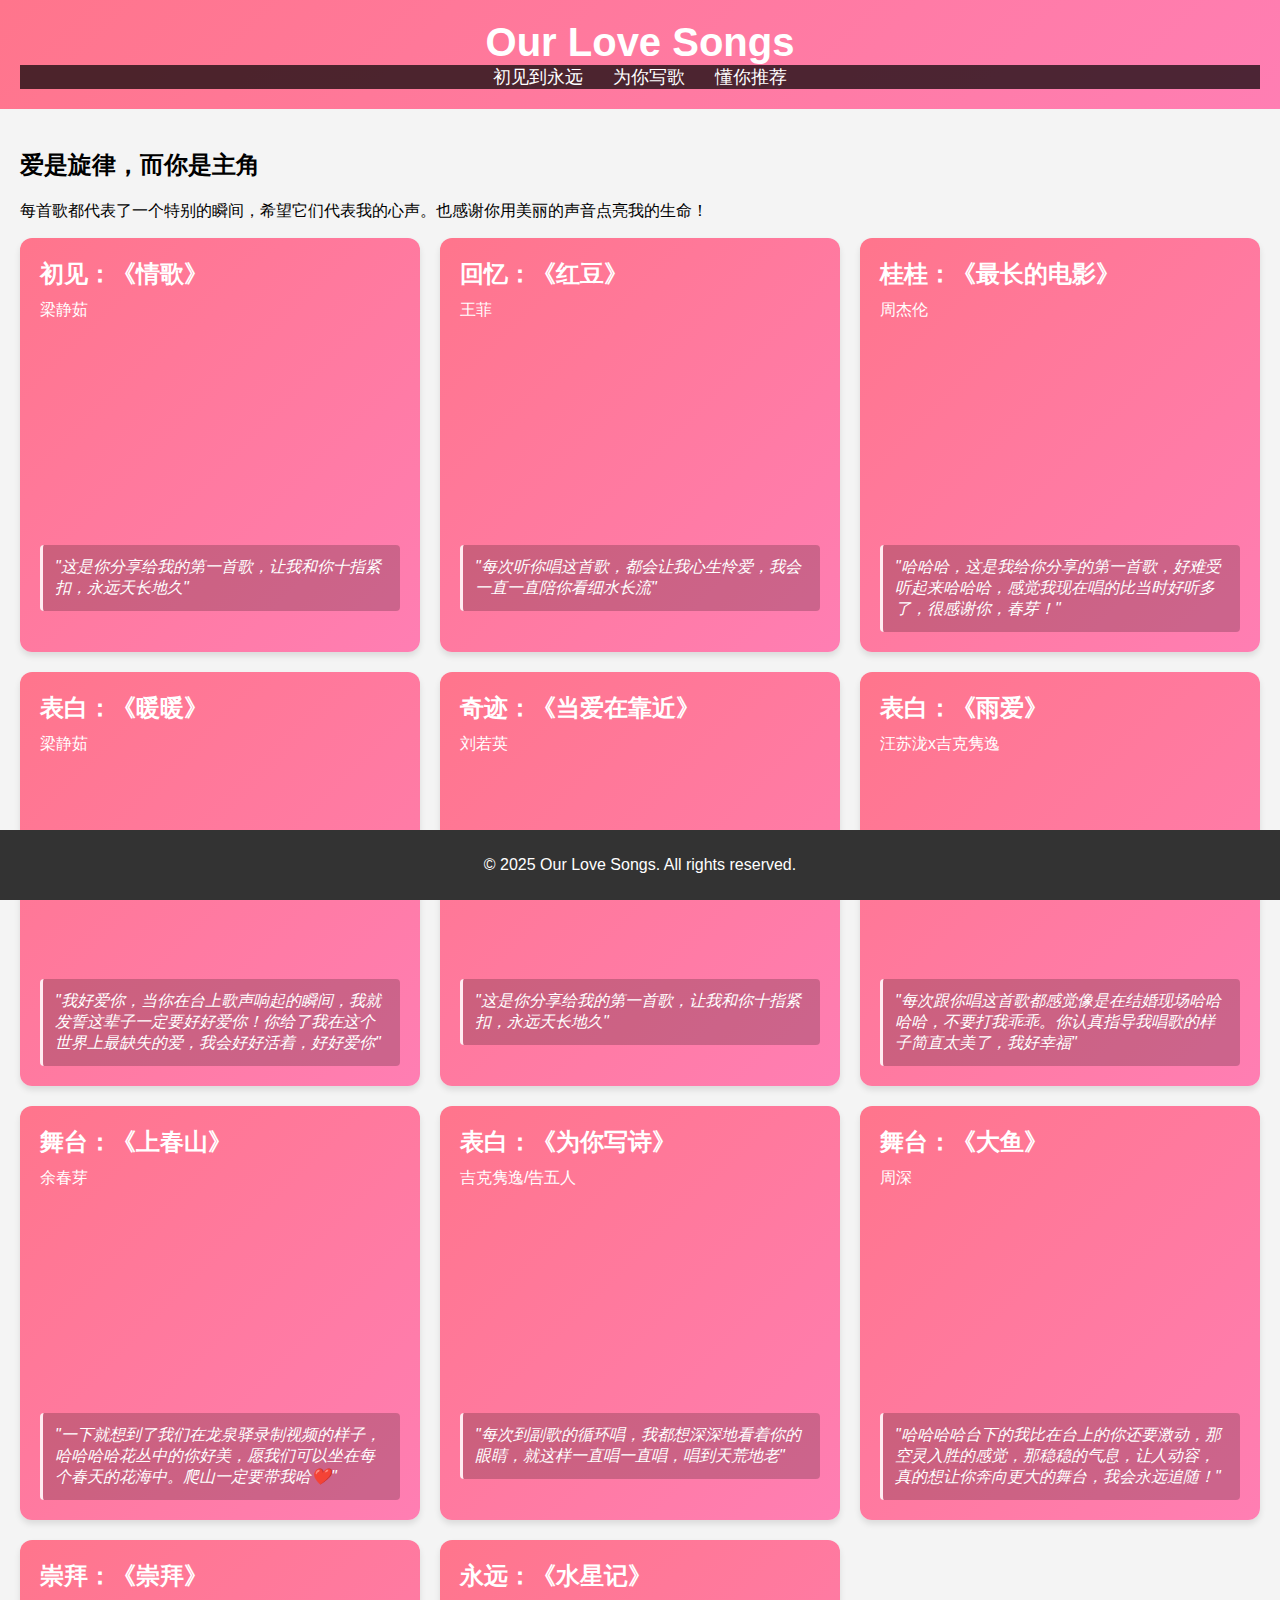
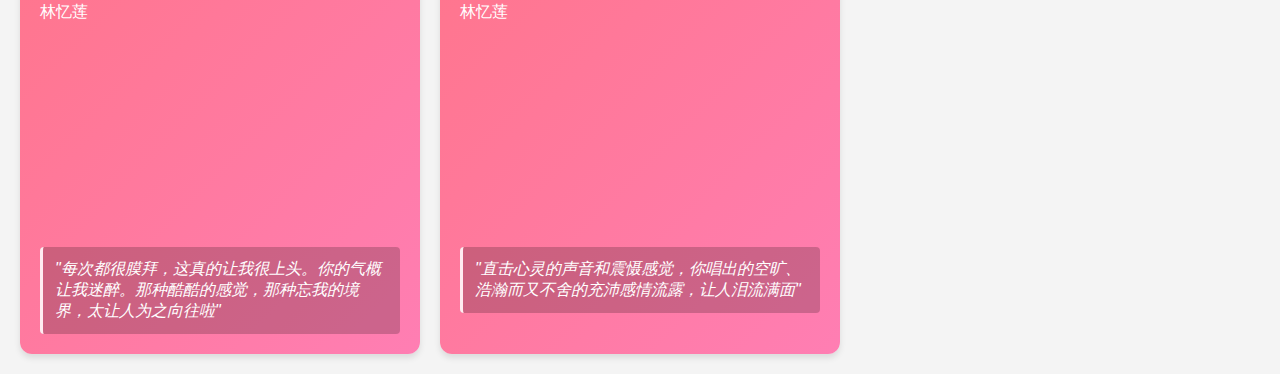
<file: music_website/index.html>
<!DOCTYPE HTML>
<html lang="en">
<head>
    <meta charset="UTF-8">
    <meta name="viewport" content="width=device-width, initial-scale=1.0">
    <title>Our Love Songs</title>
    <link rel="stylesheet" href="css/style.css">
    <script src="js/script.js" defer></script>
</head>
<body>
    <header>
        <div class="logo">
            <h1>Our Love Songs</h1>
        </div>
        <nav>
            <ul>
                <li><a href="index.html">初见到永远</a></li>
                <li><a href="makesong.html">为你写歌</a></li>
                <li><a href="continue.html">懂你推荐</a></li>
            </ul>
        </nav>
    </header>
    <main>
        <section class="intro">
            <h2>爱是旋律，而你是主角</h2>
            <p>每首歌都代表了一个特别的瞬间，希望它们代表我的心声。也感谢你用美丽的声音点亮我的生命！</p>
        </section>
        <section class="song-list">
            <div class="song-item">
                <h2>初见：《情歌》</h2>
                <p>梁静茹</p>
                <iframe src="//player.bilibili.com/player.html?isOutside=true&aid=217877491&bvid=BV1Ba411u7ev&cid=830213822&p=1" scrolling="no" border="0" frameborder="no" framespacing="0" allowfullscreen="true"></iframe>
                <p class="love-note">"这是你分享给我的第一首歌，让我和你十指紧扣，永远天长地久"</p>
            </div>
            <div class="song-item">
                <h2>回忆：《红豆》</h2>
                <p>王菲</p>
                <iframe src="//player.bilibili.com/player.html?isOutside=true&aid=417027830&bvid=BV1zV411v7UL&cid=307990153&p=1" scrolling="no" border="0" frameborder="no" framespacing="0" allowfullscreen="true"></iframe>
                <p class="love-note">"每次听你唱这首歌，都会让我心生怜爱，我会一直一直陪你看细水长流"</p>
            </div>
            <div class="song-item">
                <h2>桂桂：《最长的电影》</h2>
                <p>周杰伦</p>
                <iframe src="//player.bilibili.com/player.html?isOutside=true&aid=217877491&bvid=BV1Ba411u7ev&cid=830213822&p=1" scrolling="no" border="0" frameborder="no" framespacing="0" allowfullscreen="true"></iframe>
                <p class="love-note">"哈哈哈，这是我给你分享的第一首歌，好难受听起来哈哈哈，感觉我现在唱的比当时好听多了，很感谢你，春芽！"</p>
            </div>
            <div class="song-item">
                <h2>表白：《暖暖》</h2>
                <p>梁静茹</p>
                <iframe src="//player.bilibili.com/player.html?isOutside=true&aid=682570842&bvid=BV1cU4y1o7LL&cid=558474139&p=1" scrolling="no" border="0" frameborder="no" framespacing="0" allowfullscreen="true"></iframe>
                <p class="love-note">"我好爱你，当你在台上歌声响起的瞬间，我就发誓这辈子一定要好好爱你！你给了我在这个世界上最缺失的爱，我会好好活着，好好爱你"</p>
            </div>
            <div class="song-item">
                <h2>奇迹：《当爱在靠近》</h2>
                <p>刘若英</p>
                <iframe src="//player.bilibili.com/player.html?isOutside=true&aid=946201775&bvid=BV1mW4y1M7SG&cid=921222006&p=1" scrolling="no" border="0" frameborder="no" framespacing="0" allowfullscreen="true"></iframe>
                <p class="love-note">"这是你分享给我的第一首歌，让我和你十指紧扣，永远天长地久"</p>
            </div>
            <div class="song-item">
                <h2>表白：《雨爱》</h2>
                <p>汪苏泷x吉克隽逸</p>
                <iframe src="//player.bilibili.com/player.html?isOutside=true&aid=230644170&bvid=BV1dh411A7Fe&cid=1188613984&p=1" scrolling="no" border="0" frameborder="no" framespacing="0" allowfullscreen="true"></iframe>
                <p class="love-note">"每次跟你唱这首歌都感觉像是在结婚现场哈哈哈哈，不要打我乖乖。你认真指导我唱歌的样子简直太美了，我好幸福"</p>
            </div>
            <div class="song-item">
                <h2>舞台：《上春山》</h2>
                <p>余春芽</p>
                <iframe src="//player.bilibili.com/player.html?isOutside=true&aid=1000496925&bvid=BV11x4y117zC&cid=1436099906&p=1" scrolling="no" border="0" frameborder="no" framespacing="0" allowfullscreen="true"></iframe>
                <p class="love-note">"一下就想到了我们在龙泉驿录制视频的样子，哈哈哈哈花丛中的你好美，愿我们可以坐在每个春天的花海中。爬山一定要带我哈❤️"</p>
            </div>
            <div class="song-item">
                <h2>表白：《为你写诗》</h2>
                <p>吉克隽逸/告五人</p>
                <iframe src="//player.bilibili.com/player.html?isOutside=true&aid=1706418420&bvid=BV1DT42167ux&cid=1629874702&p=1" scrolling="no" border="0" frameborder="no" framespacing="0" allowfullscreen="true"></iframe>
                <p class="love-note">"每次到副歌的循环唱，我都想深深地看着你的眼睛，就这样一直唱一直唱，唱到天荒地老"</p>
            </div>
            <div class="song-item">
                <h2>舞台：《大鱼》</h2>
                <p>周深</p>
                <iframe src="//player.bilibili.com/player.html?isOutside=true&aid=87431448&bvid=BV1t741187Wk&cid=149392952&p=1" scrolling="no" border="0" frameborder="no" framespacing="0" allowfullscreen="true"></iframe>
                <p class="love-note">"哈哈哈哈台下的我比在台上的你还要激动，那空灵入胜的感觉，那稳稳的气息，让人动容，真的想让你奔向更大的舞台，我会永远追随！"</p>
            </div>
            <div class="song-item">
                <h2>崇拜：《崇拜》</h2>
                <p>林忆莲</p>
                <iframe src="//player.bilibili.com/player.html?isOutside=true&aid=113602035974813&bvid=BV1w3ieYcEjz&cid=27199671385&p=1" scrolling="no" border="0" frameborder="no" framespacing="0" allowfullscreen="true"></iframe>
                <p class="love-note">"每次都很膜拜，这真的让我很上头。你的气概让我迷醉。那种酷酷的感觉，那种忘我的境界，太让人为之向往啦"</p>
            </div>
            <div class="song-item">
                <h2>永远：《水星记》</h2>
                <p>林忆莲</p>
                <iframe src="//player.bilibili.com/player.html?isOutside=true&aid=19521652&bvid=BV1bW411E7w3&cid=31833876&p=1" scrolling="no" border="0" frameborder="no" framespacing="0" allowfullscreen="true"></iframe>
                <p class="love-note">"直击心灵的声音和震慑感觉，你唱出的空旷、浩瀚而又不舍的充沛感情流露，让人泪流满面"</p>
            </div>
        </section>
    </main>
    <footer>
        <p>&copy; 2025 Our Love Songs. All rights reserved.</p>
    </footer>
</body>
</html>
</file>
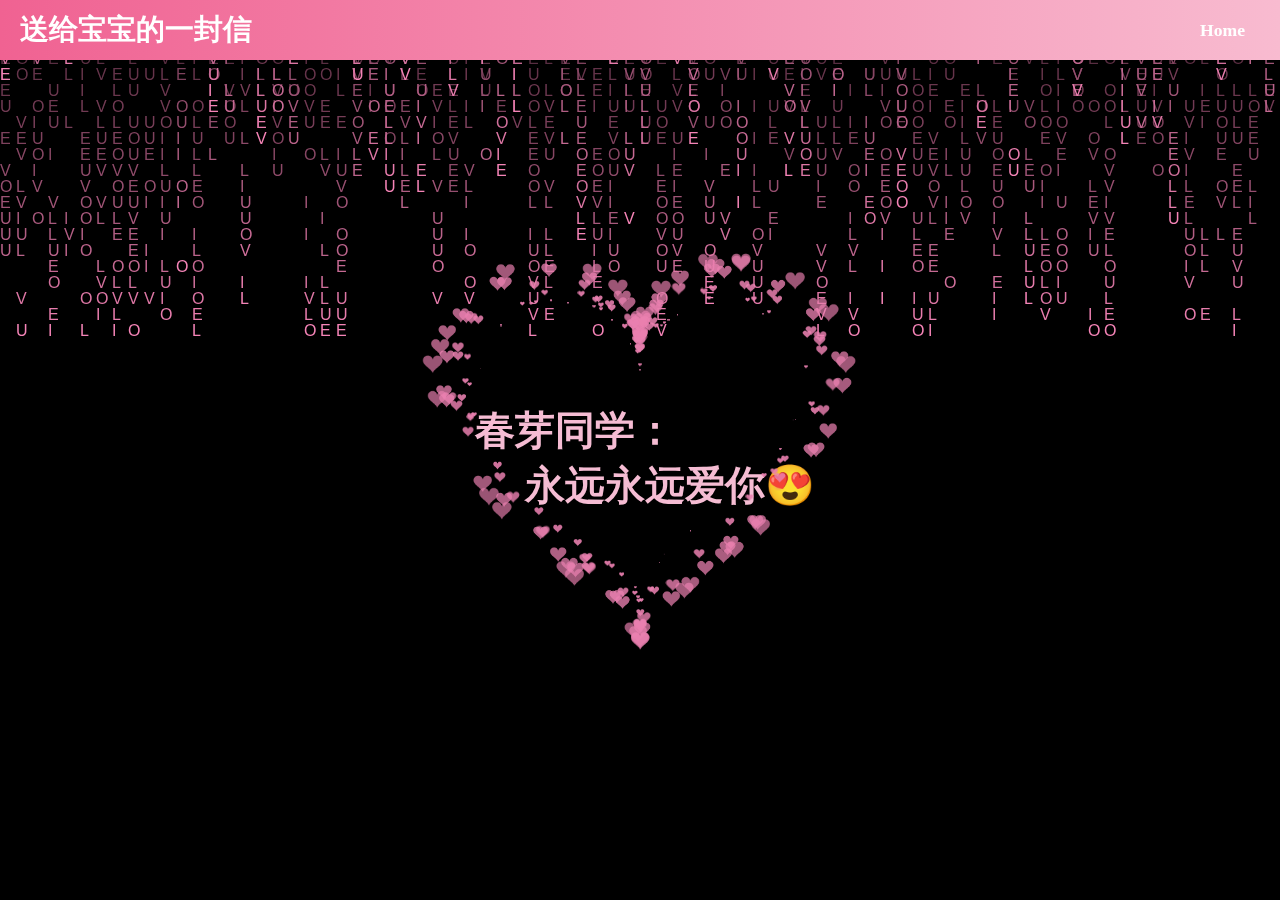
<file: love_hack.html>
<!DOCTYPE html>
<html>
<meta http-equiv="Content-Type" content="text/html; charset=utf-8" />

<head>
    <title>元旦快乐🎉</title>
    <meta name="Keywords" content="love">
    <meta name="Description" content="爱心代码，HTML文件，程序员何未来GitHub爱心代码项目">
    <!--     github.com/he-weilai/love-code -->
</head>

<body> <canvas id="canvas"></canvas>
    <style type="text/css">
        body {
            margin: 0;
            padding: 0;
            overflow: hidden;
        }
    </style>
    <link href="css/default.css" type="text/css" rel="stylesheet">

    <script type="text/javascript">
        var canvas = document.getElementById('canvas');
        var ctx = canvas.getContext('2d');


        canvas.height = window.innerHeight;
        canvas.width = window.innerWidth;

        var texts = 'I LOVE U'.split('');

        var fontSize = 16;
        var columns = canvas.width / fontSize;
        // 用于计算输出文字时坐标，所以长度即为列数
        var drops = [];
        //初始值
        for (var x = 0; x < columns; x++) {
            drops[x] = 1;
        }

        function draw() {
            //让背景逐渐由透明到不透明
            ctx.fillStyle = 'rgba(0, 0, 0, 0.05)';
            ctx.fillRect(0, 0, canvas.width, canvas.height);
            //文字颜色
            ctx.fillStyle = '#f584b7';
            ctx.font = fontSize + 'px arial';
            //逐行输出文字
            for (var i = 0; i < drops.length; i++) {
                var text = texts[Math.floor(Math.random() * texts.length)];
                ctx.fillText(text, i * fontSize, drops[i] * fontSize);

                if (drops[i] * fontSize > canvas.height || Math.random() > 0.95) {
                    drops[i] = 0;
                }

                drops[i]++;
            }
        }
        setInterval(draw, 33);
    </script>
</body>

</html>
<!DOCTYPE HTML PUBLIC "-//W3C//DTD HTML 4.0 Transitional//EN">
<HTML>

<HEAD>
    <TITLE> love</TITLE>
    <meta http-equiv="Content-Type" content="text/html; charset=utf-8" />
    <META NAME="Generator" CONTENT="EditPlus">
    <META NAME="Author" CONTENT="">
    <META NAME="Keywords" CONTENT="">
    <META NAME="Description" CONTENT="">
    <meta charset="UTF-8">
    <style>
        html,
        body {
            height: 100%;
            padding: 0;
            margin: 0;
            background: rgb(0, 0, 0);
        }

        canvas {
            position: absolute;
            width: 100%;
            height: 100%;
        }

        #child {
            position: fixed;
            top: 50%;
            left: 50%;
            margin-top: -75px;
            margin-left: -100px;

        }

        h4 {
            font-family: "STKaiti";
            font-size: 40px;
            color: #f5bcd3;
            position: relative;
            top: -180px;
            left: -65px;
        }
    </style>
</head>

<body>
    <!-- 美观的导航栏 -->
    <nav>
        <div class="logo">
            <a href="love_letter.html">送给宝宝的一封信</a>
        </div>
        <ul>
            <li><a href="index.html">Home</a></li>
        </ul>
    </nav>
    <div id="child" style="margin-top: 80px;">
        <h4>春芽同学：<br> &nbsp;&nbsp;&nbsp;&nbsp;&nbsp;永远永远爱你😍</h4>
    </div>
    <!--这里写名字❤！！！-->
    <canvas id="pinkboard"></canvas>
    <!-- <canvas id= "canvas"></canvas>  -->
    <script>
        /*
       * Settings
       */
        var settings = {
            particles: {
                length: 500, // maximum amount of particles
                duration: 2, // particle duration in sec
                velocity: 100, // particle velocity in pixels/sec
                effect: -0.75, // play with this for a nice effect
                size: 30, // particle size in pixels
            },
        };

        /*
         * RequestAnimationFrame polyfill by Erik Möller
         */
        (function () { var b = 0; var c = ["ms", "moz", "webkit", "o"]; for (var a = 0; a < c.length && !window.requestAnimationFrame; ++a) { window.requestAnimationFrame = window[c[a] + "RequestAnimationFrame"]; window.cancelAnimationFrame = window[c[a] + "CancelAnimationFrame"] || window[c[a] + "CancelRequestAnimationFrame"] } if (!window.requestAnimationFrame) { window.requestAnimationFrame = function (h, e) { var d = new Date().getTime(); var f = Math.max(0, 16 - (d - b)); var g = window.setTimeout(function () { h(d + f) }, f); b = d + f; return g } } if (!window.cancelAnimationFrame) { window.cancelAnimationFrame = function (d) { clearTimeout(d) } } }());

        /*
         * Point class
         */
        var Point = (function () {
            function Point(x, y) {
                this.x = (typeof x !== 'undefined') ? x : 0;
                this.y = (typeof y !== 'undefined') ? y : 0;
            }
            Point.prototype.clone = function () {
                return new Point(this.x, this.y);
            };
            Point.prototype.length = function (length) {
                if (typeof length == 'undefined')
                    return Math.sqrt(this.x * this.x + this.y * this.y);
                this.normalize();
                this.x *= length;
                this.y *= length;
                return this;
            };
            Point.prototype.normalize = function () {
                var length = this.length();
                this.x /= length;
                this.y /= length;
                return this;
            };
            return Point;
        })();

        /*
         * Particle class
         */
        var Particle = (function () {
            function Particle() {
                this.position = new Point();
                this.velocity = new Point();
                this.acceleration = new Point();
                this.age = 0;
            }
            Particle.prototype.initialize = function (x, y, dx, dy) {
                this.position.x = x;
                this.position.y = y;
                this.velocity.x = dx;
                this.velocity.y = dy;
                this.acceleration.x = dx * settings.particles.effect;
                this.acceleration.y = dy * settings.particles.effect;
                this.age = 0;
            };
            Particle.prototype.update = function (deltaTime) {
                this.position.x += this.velocity.x * deltaTime;
                this.position.y += this.velocity.y * deltaTime;
                this.velocity.x += this.acceleration.x * deltaTime;
                this.velocity.y += this.acceleration.y * deltaTime;
                this.age += deltaTime;
            };
            Particle.prototype.draw = function (context, image) {
                function ease(t) {
                    return (--t) * t * t + 1;
                }
                var size = image.width * ease(this.age / settings.particles.duration);
                context.globalAlpha = 1 - this.age / settings.particles.duration;
                context.drawImage(image, this.position.x - size / 2, this.position.y - size / 2, size, size);
            };
            return Particle;
        })();

        /*
         * ParticlePool class
         */
        var ParticlePool = (function () {
            var particles,
                firstActive = 0,
                firstFree = 0,
                duration = settings.particles.duration;

            function ParticlePool(length) {
                // create and populate particle pool
                particles = new Array(length);
                for (var i = 0; i < particles.length; i++)
                    particles[i] = new Particle();
            }
            ParticlePool.prototype.add = function (x, y, dx, dy) {
                particles[firstFree].initialize(x, y, dx, dy);

                // handle circular queue
                firstFree++;
                if (firstFree == particles.length) firstFree = 0;
                if (firstActive == firstFree) firstActive++;
                if (firstActive == particles.length) firstActive = 0;
            };
            ParticlePool.prototype.update = function (deltaTime) {
                var i;

                // update active particles
                if (firstActive < firstFree) {
                    for (i = firstActive; i < firstFree; i++)
                        particles[i].update(deltaTime);
                }
                if (firstFree < firstActive) {
                    for (i = firstActive; i < particles.length; i++)
                        particles[i].update(deltaTime);
                    for (i = 0; i < firstFree; i++)
                        particles[i].update(deltaTime);
                }

                // remove inactive particles
                while (particles[firstActive].age >= duration && firstActive != firstFree) {
                    firstActive++;
                    if (firstActive == particles.length) firstActive = 0;
                }


            };
            ParticlePool.prototype.draw = function (context, image) {
                // draw active particles
                if (firstActive < firstFree) {
                    for (i = firstActive; i < firstFree; i++)
                        particles[i].draw(context, image);
                }
                if (firstFree < firstActive) {
                    for (i = firstActive; i < particles.length; i++)
                        particles[i].draw(context, image);
                    for (i = 0; i < firstFree; i++)
                        particles[i].draw(context, image);
                }
            };
            return ParticlePool;
        })();

        /*
         * Putting it all together
         */
        (function (canvas) {
            var context = canvas.getContext('2d'),
                particles = new ParticlePool(settings.particles.length),
                particleRate = settings.particles.length / settings.particles.duration, // particles/sec
                time;

            // get point on heart with -PI <= t <= PI
            function pointOnHeart(t) {
                return new Point(
                    160 * Math.pow(Math.sin(t), 3),
                    130 * Math.cos(t) - 50 * Math.cos(2 * t) - 20 * Math.cos(3 * t) - 10 * Math.cos(4 * t) + 25
                );
            }

            // creating the particle image using a dummy canvas
            var image = (function () {
                var canvas = document.createElement('canvas'),
                    context = canvas.getContext('2d');
                canvas.width = settings.particles.size;
                canvas.height = settings.particles.size;
                // helper function to create the path
                function to(t) {
                    var point = pointOnHeart(t);
                    point.x = settings.particles.size / 2 + point.x * settings.particles.size / 350;
                    point.y = settings.particles.size / 2 - point.y * settings.particles.size / 350;
                    return point;
                }
                // create the path
                context.beginPath();
                var t = -Math.PI;
                var point = to(t);
                context.moveTo(point.x, point.y);
                while (t < Math.PI) {
                    t += 0.01; // baby steps!
                    point = to(t);
                    context.lineTo(point.x, point.y);
                }
                context.closePath();
                // create the fill
                context.fillStyle = '#ea80b0';
                context.fill();
                // create the image
                var image = new Image();
                image.src = canvas.toDataURL();
                return image;
            })();

            // render that thing!
            function render() {
                // next animation frame
                requestAnimationFrame(render);

                // update time
                var newTime = new Date().getTime() / 1000,
                    deltaTime = newTime - (time || newTime);
                time = newTime;

                // clear canvas
                context.clearRect(0, 0, canvas.width, canvas.height);

                // create new particles
                var amount = particleRate * deltaTime;
                for (var i = 0; i < amount; i++) {
                    var pos = pointOnHeart(Math.PI - 2 * Math.PI * Math.random());
                    var dir = pos.clone().length(settings.particles.velocity);
                    particles.add(canvas.width / 2 + pos.x, canvas.height / 2 - pos.y, dir.x, -dir.y);
                }

                // update and draw particles
                particles.update(deltaTime);
                particles.draw(context, image);
            }

            // handle (re-)sizing of the canvas
            function onResize() {
                canvas.width = canvas.clientWidth;
                canvas.height = canvas.clientHeight;
            }
            window.onresize = onResize;

            // delay rendering bootstrap
            setTimeout(function () {
                onResize();
                render();
            }, 10);
        })(document.getElementById('pinkboard'));




    </script>

</BODY>
<!--                           
<audio controls>
  <source src="Alan Walker-Faded.mp3" type="audio/ogg">
  <source src="Alan Walker-Faded.mp3" type="audio/mpeg">
</audio >
     -->


</HTML>
</file>
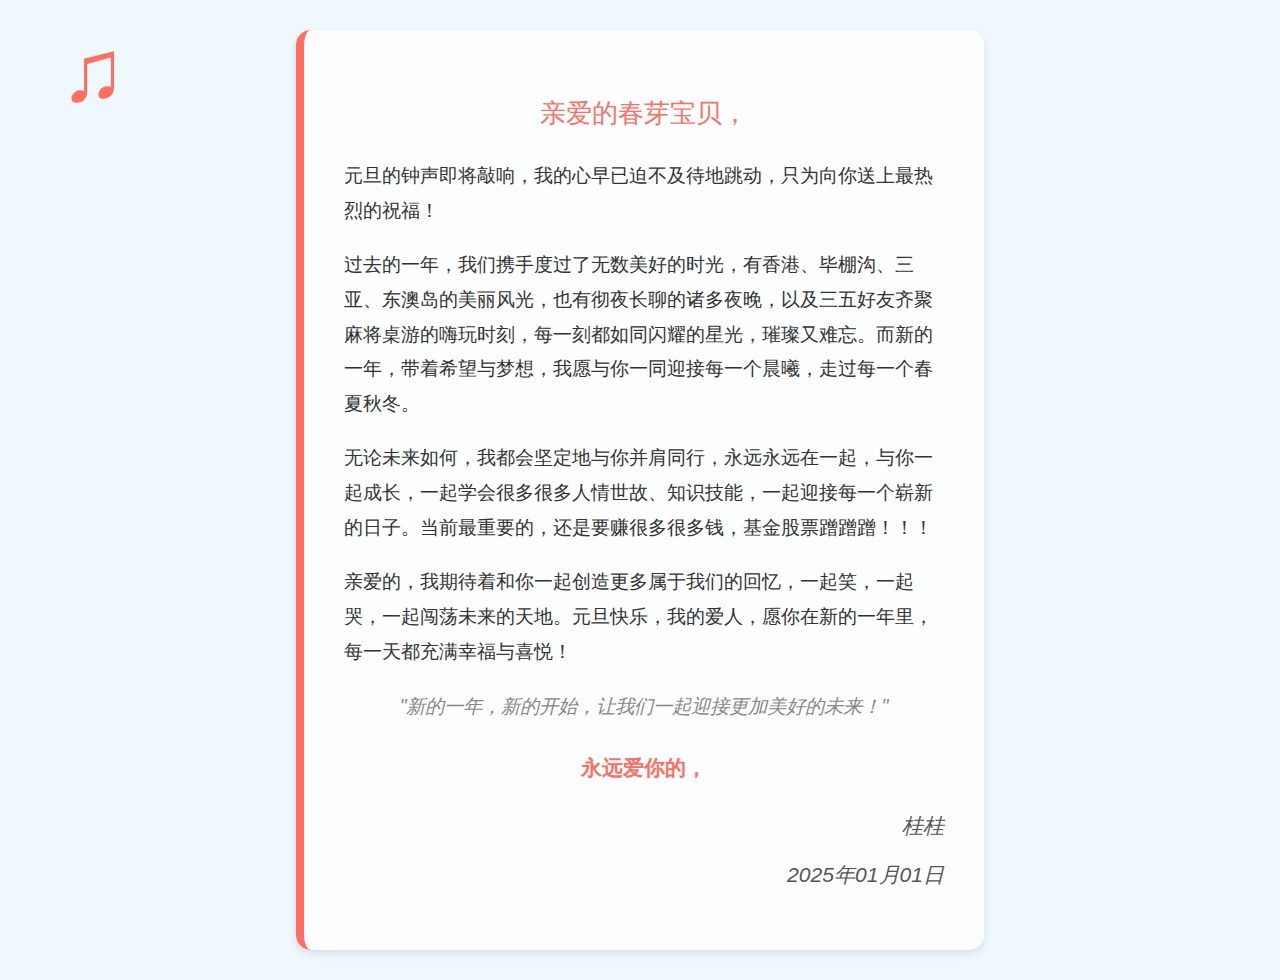
<file: love_letter.html>
<!DOCTYPE html>
<html lang="zh">
<head>
    <meta charset="UTF-8">
    <meta name="viewport" content="width=device-width, initial-scale=1.0">
    <title>亲爱的，写给你的一封信</title>
    <style>
        body {
            font-family: 'Arial', sans-serif;
            margin: 0;
            padding: 0;
            background-color: #f0f8ff;
            background-image: url('https://cdn.pixabay.com/photo/2016/11/18/17/34/music-1837419_960_720.jpg');
            background-size: cover;
            background-position: center;
            background-attachment: fixed;
        }
        .letter {
            max-width: 600px;
            margin: 30px auto;
            padding: 40px;
            background-color: rgba(255, 255, 255, 0.8); /* 半透明背景 */
            border-radius: 15px;
            box-shadow: 0 4px 8px rgba(0, 0, 0, 0.1);
            border-left: 8px solid #ff6f61;
            font-size: 1.1em;
        }
        .greeting {
            font-size: 1.5em;
            color: #ff6f61;
            margin-bottom: 20px;
            text-align: center;
        }
        .body {
            font-size: 1.1em;
            line-height: 1.8;
            color: #333;
            margin-bottom: 30px;
            position: relative;
        }
        .quote {
            font-style: italic;
            color: #888;
            margin-top: 20px;
            text-align: center;
        }
        .closing {
            font-size: 1.2em;
            font-weight: bold;
            color: #ff6f61;
            margin-bottom: 20px;
            text-align: center;
        }
        .signature {
            text-align: right;
            font-size: 1.2em;
            font-style: italic;
            color: #555;
            margin-top: 30px;
        }
        .heart {
            color: #ff6f61;
            font-size: 1.5em;
        }

        /* 音符装饰 */
        .music-notes {
            position: absolute;
            top: 20px;
            left: 10px;
            font-size: 2em;
            color: #ff6f61;
        }
        .music-notes:after {
            content: '\266B'; /* 音符符号 */
            position: absolute;
            top: 0;
            left: 50px;
            font-size: 2.5em;
        }
    </style>
</head>
<body>

    <div class="letter">
        <div class="music-notes"></div>

        <div class="greeting">
            <p>亲爱的春芽宝贝，</p>
        </div>

        <div class="body">
            <p>元旦的钟声即将敲响，我的心早已迫不及待地跳动，只为向你送上最热烈的祝福！</p>
            <p>过去的一年，我们携手度过了无数美好的时光，有香港、毕棚沟、三亚、东澳岛的美丽风光，也有彻夜长聊的诸多夜晚，以及三五好友齐聚麻将桌游的嗨玩时刻，每一刻都如同闪耀的星光，璀璨又难忘。而新的一年，带着希望与梦想，我愿与你一同迎接每一个晨曦，走过每一个春夏秋冬。</p>
            <p>无论未来如何，我都会坚定地与你并肩同行，永远永远在一起，与你一起成长，一起学会很多很多人情世故、知识技能，一起迎接每一个崭新的日子。当前最重要的，还是要赚很多很多钱，基金股票蹭蹭蹭！！！</p>
            <p>亲爱的，我期待着和你一起创造更多属于我们的回忆，一起笑，一起哭，一起闯荡未来的天地。元旦快乐，我的爱人，愿你在新的一年里，每一天都充满幸福与喜悦！</p>
            <p class="quote">"新的一年，新的开始，让我们一起迎接更加美好的未来！"</p>
        </div>

        <div class="closing">
            <p>永远爱你的，</p>
        </div>

        <div class="signature">
            <p>桂桂</p>
            <p>2025年01月01日</p>
        </div>
    </div>

</body>
</html>
</file>
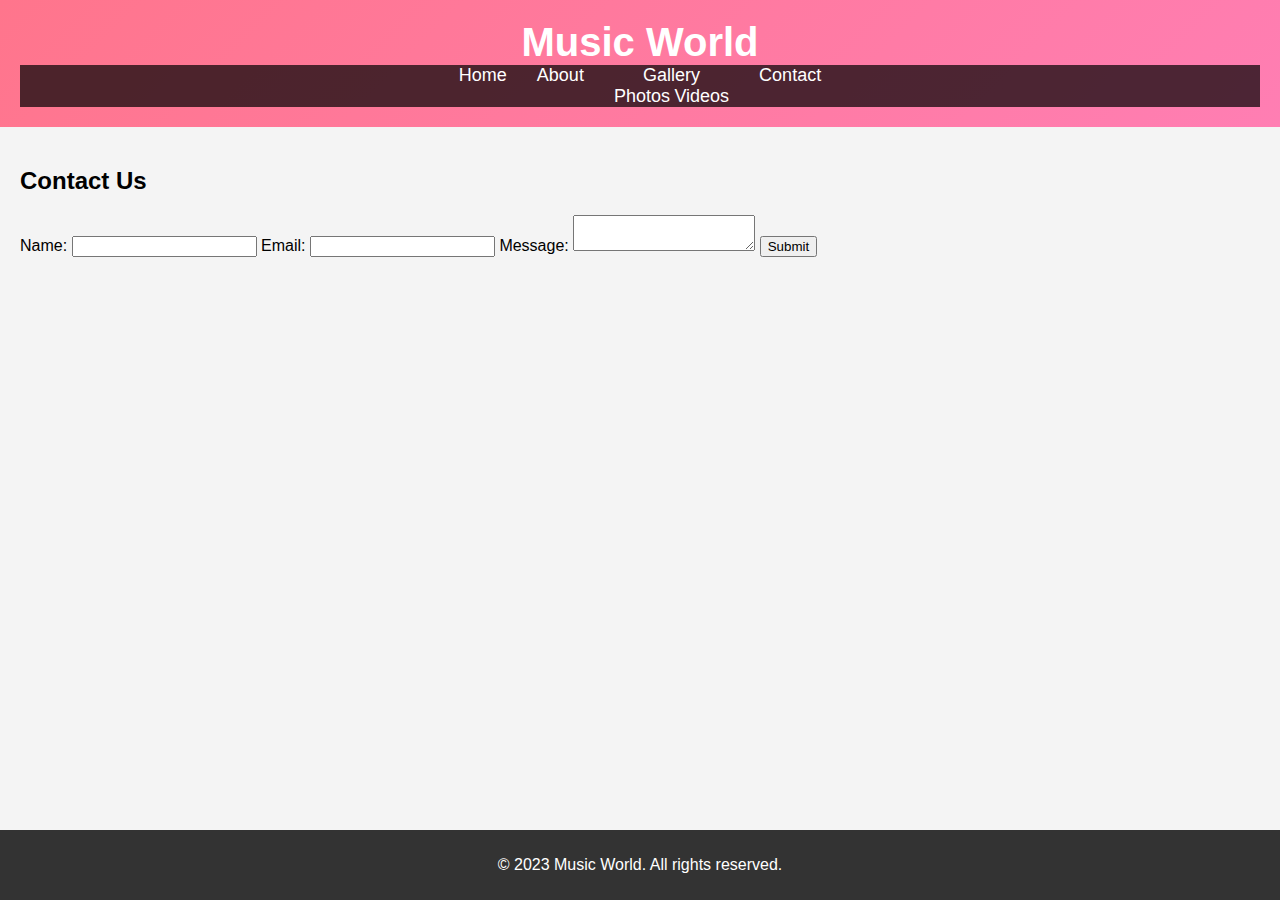
<file: music_website/contact.html>
<!DOCTYPE HTML>
<html>
<head>
    <title>Contact Us - Music Website</title>
    <meta http-equiv="content-type" content="text/html; charset=UTF-8">
    <meta name="viewport" content="width=device-width, initial-scale=1, maximum-scale=1, user-scalable=no">
    <link href="css/style.css" type="text/css" rel="stylesheet">
</head>
<body>
    <header>
        <div class="logo">
            <h1>Music World</h1>
        </div>
        <nav>
            <ul>
                <li><a href="index.html">Home</a></li>
                <li><a href="about.html">About</a></li>
                <li class="dropdown">
                    <a href="javascript:void(0)" class="dropbtn">Gallery</a>
                    <div class="dropdown-content">
                        <a href="gallery.html">Photos</a>
                        <a href="videos.html">Videos</a>
                    </div>
                </li>
                <li><a href="contact.html">Contact</a></li>
            </ul>
        </nav>
    </header>
    <main>
        <section class="content">
            <h2>Contact Us</h2>
            <form>
                <label for="name">Name:</label>
                <input type="text" id="name" name="name" required>
                <label for="email">Email:</label>
                <input type="email" id="email" name="email" required>
                <label for="message">Message:</label>
                <textarea id="message" name="message" required></textarea>
                <button type="submit">Submit</button>
            </form>
        </section>
    </main>
    <footer>
        <p>&copy; 2023 Music World. All rights reserved.</p>
    </footer>
</body>
</html>
</file>
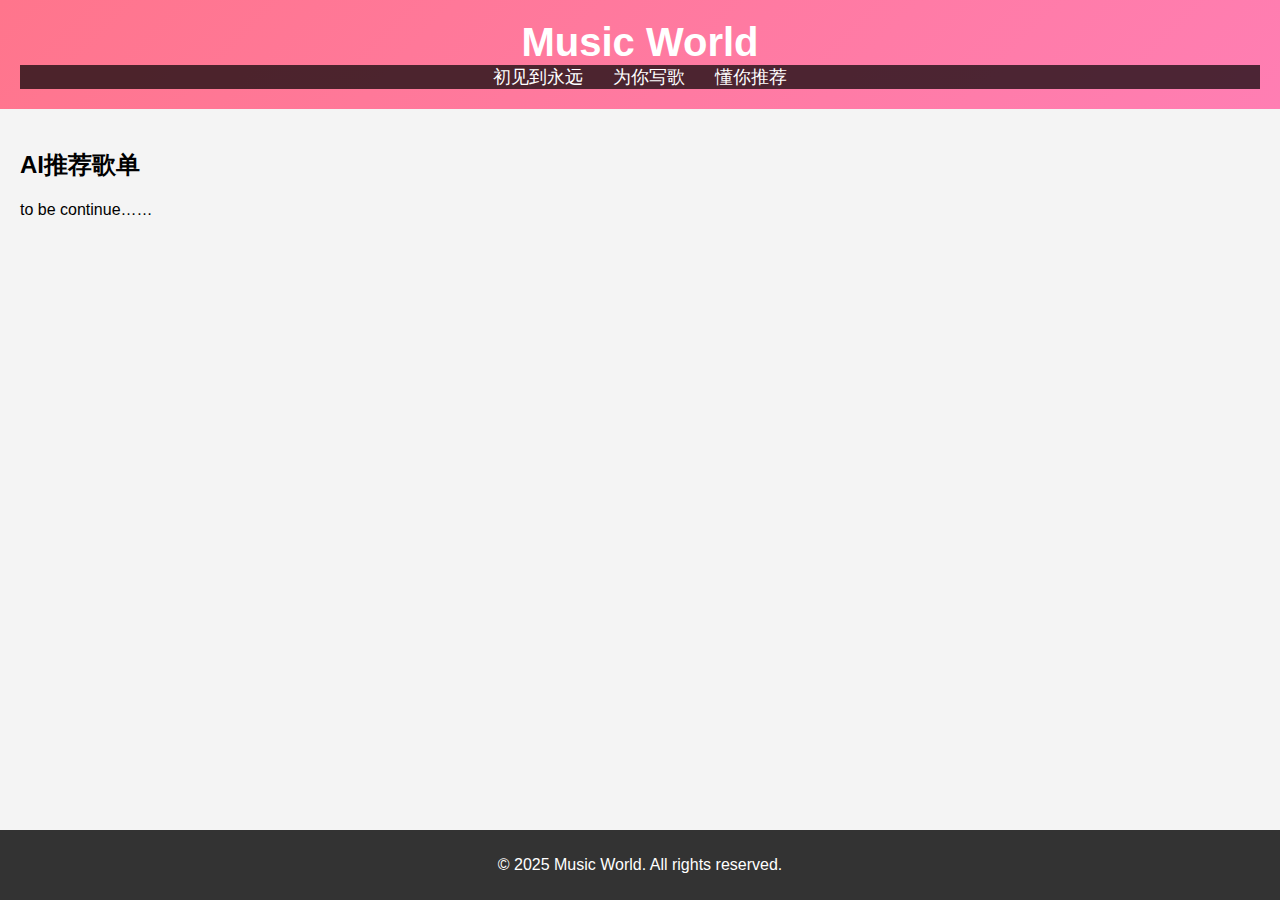
<file: music_website/continue.html>
<!DOCTYPE HTML>
<html>
<head>
    <title>About Us - Music Website</title>
    <meta http-equiv="content-type" content="text/html; charset=UTF-8">
    <meta name="viewport" content="width=device-width, initial-scale=1, maximum-scale=1, user-scalable=no">
    <link href="css/style.css" type="text/css" rel="stylesheet">
</head>
<body>
    <header>
        <div class="logo">
            <h1>Music World</h1>
        </div>
        <nav>
            <ul>
                <li><a href="index.html">初见到永远</a></li>
                <li><a href="makesong.html">为你写歌</a></li>
                <li><a href="continue.html">懂你推荐</a></li>
            </ul>
        </nav>
    </header>
    <main>
        <section class="content">
            <h2>AI推荐歌单</h2>
            <p>to be continue……</p>
        </section>
    </main>
    <footer>
        <p>&copy; 2025 Music World. All rights reserved.</p>
    </footer>
</body>
</html>
</file>
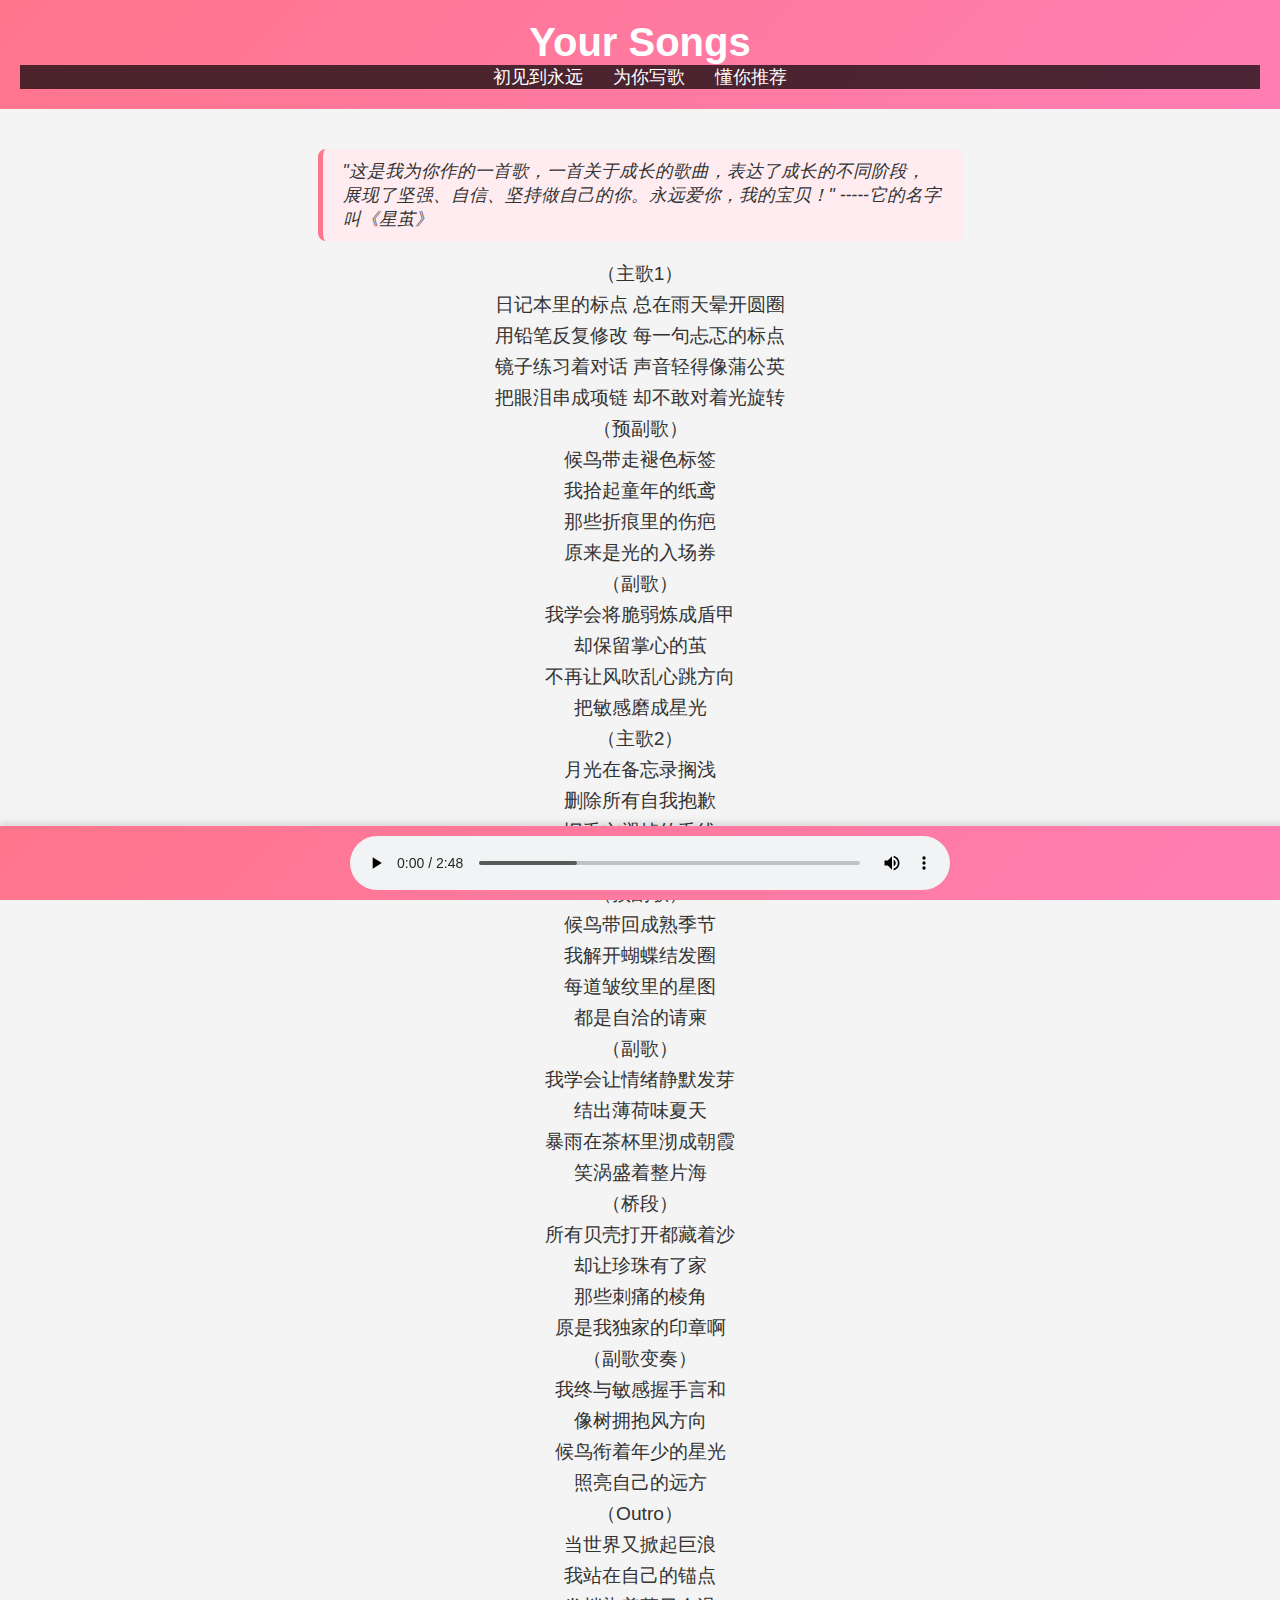
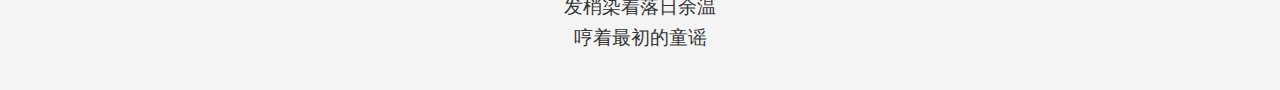
<file: music_website/makesong.html>
<!DOCTYPE HTML>
<html lang="en">
<head>
    <meta charset="UTF-8">
    <meta name="viewport" content="width=device-width, initial-scale=1.0">
    <title>为你写歌</title>
    <link rel="stylesheet" href="css/style.css">
</head>
<body>
    <header>
        <div class="logo">
            <h1>Your Songs</h1>
        </div>
        <nav>
            <ul>
                <li><a href="index.html">初见到永远</a></li>
                <li><a href="makesong.html">为你写歌</a></li>
                <li><a href="continue.html">懂你推荐</a></li>
            </ul>
        </nav>
    </header>
    <main>
        <section class="content">
            <blockquote class="song-review">"这是我为你作的一首歌，一首关于成长的歌曲，表达了成长的不同阶段，展现了坚强、自信、坚持做自己的你。永远爱你，我的宝贝！"
                -----它的名字叫《星茧》
            </blockquote>
            <div id="lyrics">
                <ul id="lyric-list"></ul>
            </div>
        </section>
    </main>
    <footer>
        <p>&copy; 2025 Your Music. All rights reserved.</p>
    </footer>
    <div class="player">
        <audio id="audio" controls>
            <source src="music/xing.mp3" type="audio/mpeg">
            Your browser does not support the audio element.
        </audio>
    </div>
    <script src="js/lyrics.js"></script>
    <script src="js/visualizer.js"></script>
</body>
</html>
</file>
<file: music_website/css/style.css>
body {
    font-family: 'Arial', sans-serif;
    margin: 0;
    padding: 0;
    background-color: #f4f4f4;
}

header {
    background: linear-gradient(135deg, #ff758c 0%, #ff7eb3 100%);
    padding: 20px;
    color: #fff;
    text-align: center;
}

header .logo h1 {
    margin: 0;
    font-size: 2.5em;
}

nav ul {
    list-style: none;
    padding: 0;
    margin: 0;
    display: flex;
    justify-content: center;
    background-color: rgba(0, 0, 0, 0.7);
}

nav ul li {
    margin: 0 15px;
}

nav ul li a {
    color: #fff;
    text-decoration: none;
    font-size: 18px;
}

nav ul li a:hover {
    text-decoration: underline;
}

main {
    padding: 20px;
}

.song-list {
    display: grid;
    grid-template-columns: repeat(auto-fill, minmax(300px, 1fr));
    gap: 20px;
}

.song-item {
    position: relative;
    padding: 20px;
    background: linear-gradient(135deg, #ff758c 0%, #ff7eb3 100%);
    border-radius: 12px;
    box-shadow: 0 4px 6px rgba(0,0,0,0.1);
    transition: transform 0.3s ease, box-shadow 0.3s ease;
}

.song-item:hover {
    transform: translateY(-10px);
    box-shadow: 0 8px 12px rgba(0,0,0,0.2);
}

.song-item h2 {
    margin: 0;
    color: #fff;
}

.song-item p {
    margin: 10px 0 0;
    color: #fff;
}

.love-note {
    font-style: italic;
    color: #fff3f5;
    padding: 12px;
    background: rgba(0,0,0,0.2);
    border-left: 3px solid #ffecf1;
    margin-top: 15px;
    border-radius: 4px;
}

/* 新增心跳动画 */
@keyframes heartbeat {
    0%, 100% {
        transform: scale(1);
    }
    50% {
        transform: scale(1.1);
    }
}

.song-item:hover .love-note {
    animation: heartbeat 1s infinite;
}
.song-title {
    font-size: 2.5em;
    color: #ff758c;
    margin-bottom: 10px;
}

.song-description {
    font-size: 1.2em;
    color: #555;
    margin-bottom: 20px;
}

.song-review {
    font-size: 1.1em;
    color: #333;
    font-style: italic;
    background-color: #ffecf1;
    border-left: 5px solid #ff758c;
    padding: 10px 20px;
    margin: 20px auto;
    max-width: 600px;
    border-radius: 8px;
}

.player {
    position: fixed;
    bottom: 0;
    left: 0;
    width: 100%;
    background: linear-gradient(135deg, #ff758c 0%, #ff7eb3 100%);
    padding: 10px;
    box-shadow: 0 -4px 6px rgba(0,0,0,0.1);
    display: flex;
    flex-direction: column;
    align-items: center;
    z-index: 1000;
}

audio {
    width: 100%;
    max-width: 600px;
    border-radius: 8px;
}


#lyrics {
    margin-top: 20px;
    font-size: 1.2em;
    color: #333;
    text-align: center;
}

#lyric-list {
    list-style: none;
    padding: 0;
}

#lyric-list li {
    margin: 5px 0;
}

.highlight {
    font-style: italic;
    color: #ff758c;
    background-color: #ffe6f0;
    padding: 5px;
    border-radius: 4px;
}

iframe {
    width: 100%;
    height: 200px;
    border: none;
    border-radius: 8px;
    margin-top: 10px;
}

footer {
    background-color: #333;
    color: #fff;
    text-align: center;
    padding: 10px 0;
    position: fixed;
    width: 100%;
    bottom: 0;
}
</file>
<file: css/default.css>
body {
    margin: 0;
    padding: 0;
    background: #fdc9d1;
    font-size: 12px;
    overflow: auto
}

/*下拉框样式 */
.dropdown {
    position: relative;
    display: inline-block;
}

.dropdown .arrow {
    font-size: 12px;
    color: #fbfafa; /* 粉色箭头 */
}

.dropdown-content {
    display: none;
    position: absolute;
    background-color: rgba(253, 201, 209, 0.6); /* 浅粉色背景，添加透明度 */
    min-width: 160px;
    box-shadow: 0px 8px 16px 0px rgba(0,0,0,0.2);
    z-index: 1;
    border-radius: 8px; /* 添加圆角 */
}

.dropdown-content a {
    color: #ff66b2; /* 粉色文字 */
    padding: 8px 12px;
    text-decoration: none;
    display: block;
    font-size: 6px; /* 调整文字大小 */
    font-family: 'Arial', sans-serif; /* 设置字体 */
    white-space: nowrap; /* 确保文字在一行显示 */
    transition: background-color 0.3s ease; /* 添加过渡效果 */
}

.dropdown-content a:hover {
    background-color: #f06292; /* 浅粉色悬停背景 */
    color: #0b0000; /* 悬停时文字颜色 */
    border-radius: 8px; /* 添加圆角 */
}

.dropdown:hover .dropdown-content {
    display: block;
}

/* 导航栏样式 */
nav {
    background: linear-gradient(90deg, #f06292, #f8bbd0);
    padding: 10px 0;
    display: flex;
    justify-content: space-between;
    align-items: center;
    position: fixed;
    top: 0;
    left: 0;
    width: 100%; /* 确保导航栏宽度为100% */
    box-shadow: 0 4px 6px rgba(0, 0, 0, 0.1);
    z-index: 1000;
}

.logo {
    margin-left: 20px; /* 调整左侧间距 */
}

.logo a {
    color: #fff;
    text-decoration: none;
    font-size: 1.8rem;
    font-weight: bold;
}

nav ul {
    list-style: none;
    display: flex;
    margin: 0;
    padding: 0;
}

nav ul li {
    margin: 0;
}

nav ul li a {
    color: white;
    text-decoration: none;
    font-weight: bold;
    font-size: 1.1rem;
    padding: 8px 15px;
    transition: background-color 0.3s ease;
}

nav ul li a:hover {
    background-color: rgba(255, 255, 255, 0.2);
}

/* 调整导航栏右侧间距 */
nav ul {
    margin-right: 20px;
}
#mainDiv {
    width: 100%;
    height: 100%
}

#loveHeart {
    float: left;
    width: 670px;
    height: 620px;
    position: relative;
}

#garden {
    width: 100%;
    height: 100%
}

#elapseClock {
    text-align: right;
    font-size: 18px;
    margin-top: 10px;
    margin-bottom: 10px
}

#words {
    font-family: "sans-serif";
    width: 500px;
    font-size: 24px;
    color: #666
}

#messages {
    display: none
}

#elapseClock .digit {
    font-family: "digit";
    font-size: 36px
}

#loveu {
    padding: 5px;
    font-size: 22px;
    margin-top: 80px;
    margin-right: 120px;
    text-align: right;
    display: none
}

#loveu .signature {
    margin-top: 10px;
    font-size: 20px;
}

#clickSound {
    display: none
}

#code {
    float: left;
    width: 440px;
    margin-top: 60px !important;
    height: 400px;
    color: #333;
    font-family: "Consolas", "Monaco", "Bitstream Vera Sans Mono", "Courier New", "sans-serif";
    font-size: 12px
}

#code .string {
    color: #2a36ff
}

#code .keyword {
    color: #7f0055;
    font-weight: bold
}

#code .placeholder {
    margin-left: 15px
}

#code .space {
    margin-left: 7px
}

#code .comments {
    color: #3f7f5f
}

#copyright {
    margin-top: 40px;
    text-align: center;
    width: 100%;
    color: #666
}

#errorMsg {
    width: 100%;
    text-align: center;
    font-size: 24px;
    position: absolute;
    top: 100px;
    left: 0
}

#copyright a {
    color: #666
}
</file>
